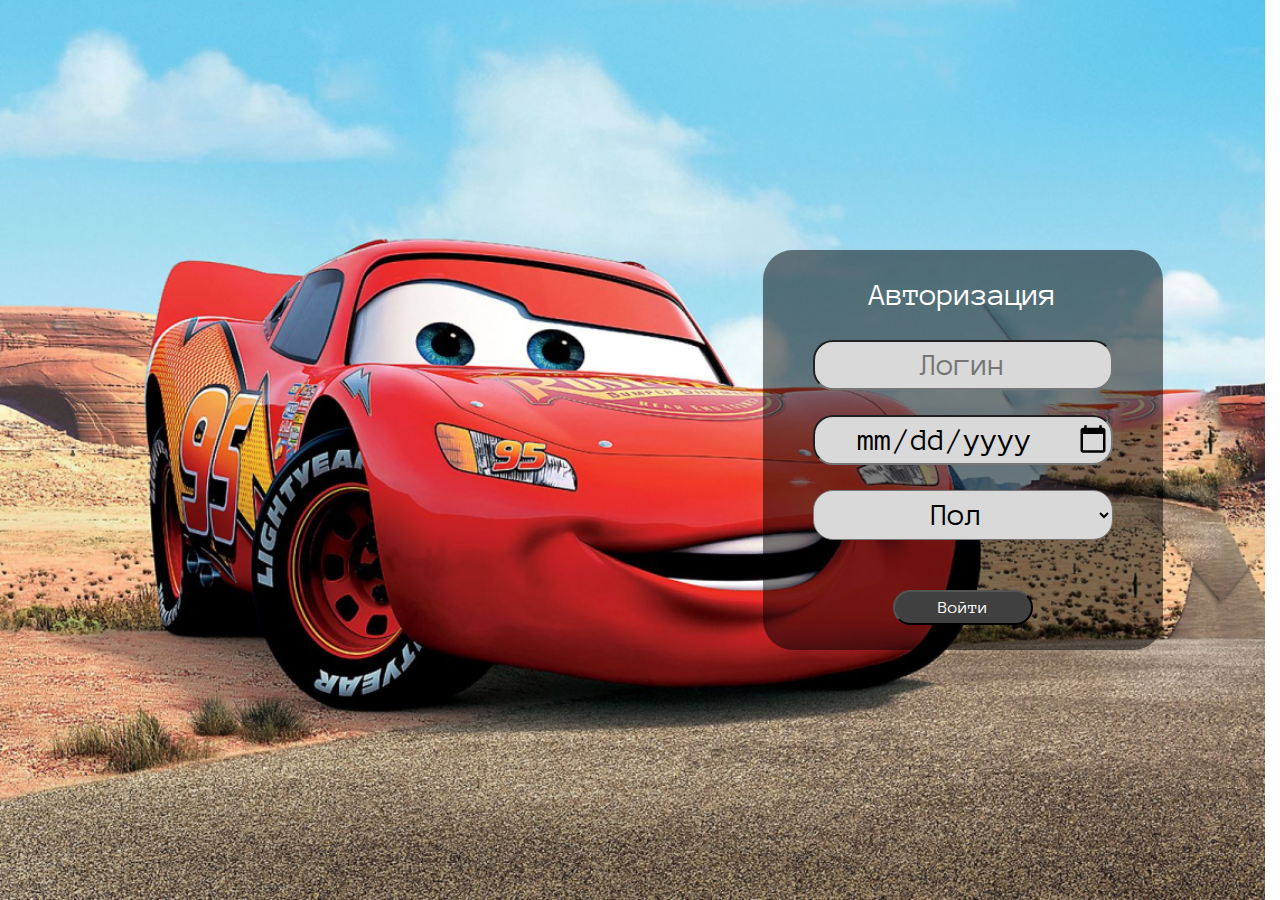
<file: index.html>
<!DOCTYPE html>
<html lang="ru">

<head>
    <meta charset="UTF-8">
    <meta name="viewport" content="width=device-width, initial-scale=1.0">
    <title>reg</title>
    <link rel="stylesheet" href="./styles/normalize.css">
    <link rel="stylesheet" href="./styles/reg.css">
</head>

<body>
    <div class="registration">
        <div class="reg container">
        <form id="regForm" class="reg__form" novalidate>
                <h1 class="reg__heading">Авторизация</h1>
                
                <div class="reg__pole">
                    <input id="login" type="text" class="reg__input" placeholder="Логин" minlength="4" maxlength="10"pattern="[\u0400-\u04FF\d]{4,10}"
                        title="Логин должен содержать только русские буквы и цифры, от 4 до 10 символов." required>
                    <span id="login-error" class="reg__error"></span>
                </div>
                
                <div class="reg__pole">
                    <input id="birthdate" type="date" class="reg__input" min="1950-01-01" max="" required>
                    <span id="birth-error" class="reg__error"></span>
                </div>
                
                <div class="reg__pole">
                    <select id="gender" class="reg__select" required>
                        <option value="" disabled selected>Пол</option>
                        <option value="Мужской">Мужской</option>
                        <option value="Женский">Женский</option>
                    </select>
                    <span id="gender-error" class="reg__error-last"></span>
                </div>
                
                <button type="submit" class="reg__button">Войти</button>
        </form>
        </div>
    </div>
    
    <script src="./script/reg.js"></script>
</body>

</html>
</file>
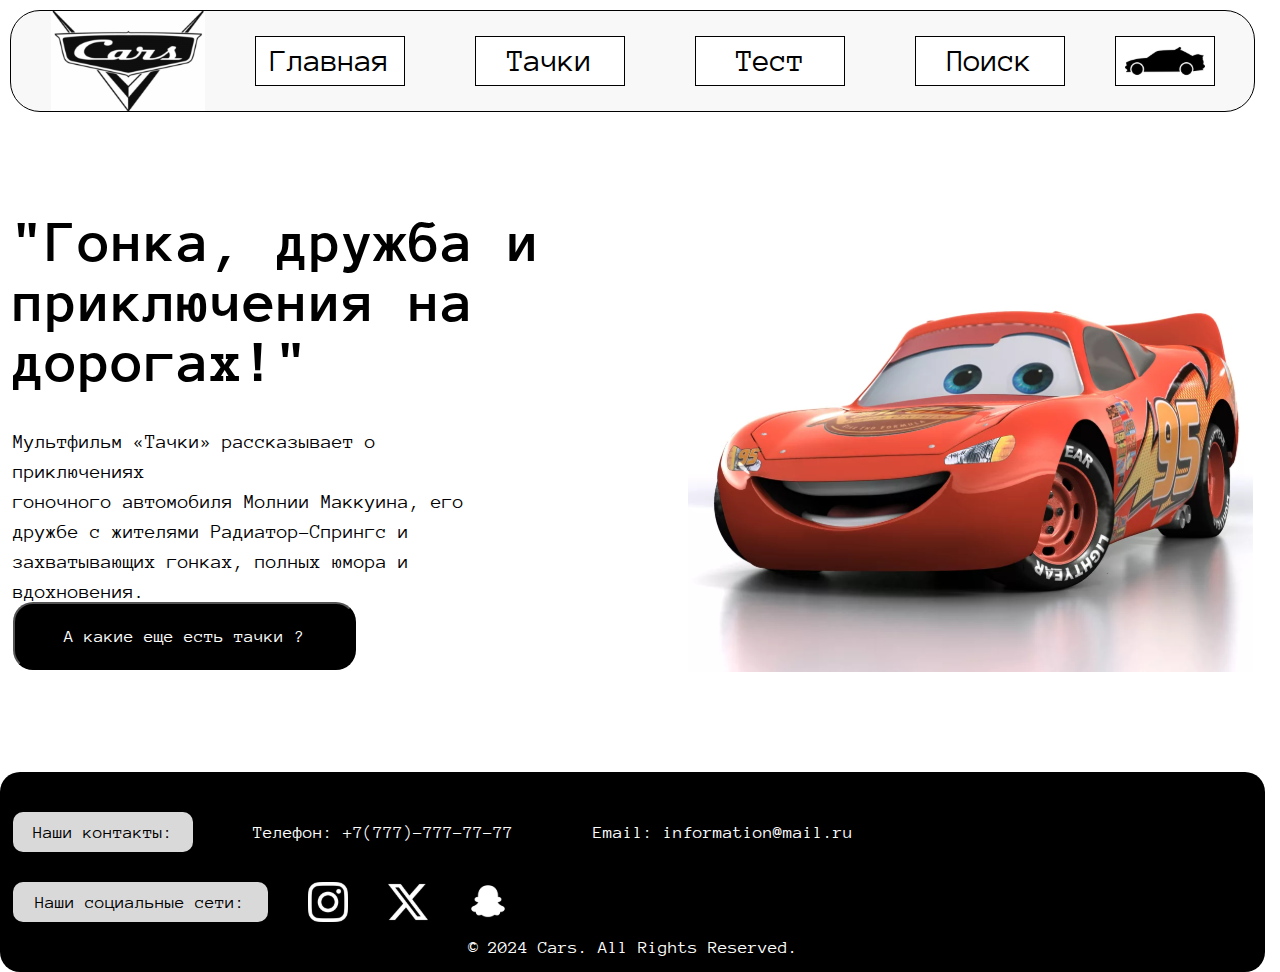
<file: main.html>
<!DOCTYPE html>
<html lang="ru">
<head>
    <meta charset="UTF-8">
    <meta name="viewport" content="width=device-width, initial-scale=1.0">
    <title>Главная</title>
        <link rel="stylesheet" href="./styles/normalize.css">
    <link rel="stylesheet" href="./styles/main.css">
</head>

<body>
    <header class="header">
        <div class="header__inner container">
            <a class="header__logo logo" href="main.html">
                <img class="logo__image" src="./images/header/header_logo.svg" width="154" height="98" alt="Логотип сайта cars">
            </a>

            <nav class="header__menu">
                <ul class="header__menu-list">
                    <li class="header__menu-item">
                        <a class="header__menu-link" href="./main.html">Главная</a>
                    </li>
                    <li class="header__menu-item">
                        <a class="header__menu-link" href="./slider.html">Тачки</a>
                    </li>
                    <li class="header__menu-item">
                        <a class="header__menu-link" href="./test.html">Тест</a>
                    </li>
                    <li class="header__menu-item">
                        <a class="header__menu-link" href="./search.html">Поиск</a>
                    </li>
                </ul>
            </nav>
    
            <div class="header__menu-profile">
                <a class="header__menu-link" href="./prof.html">
                    <img class="header__menu-pict" src="./images/header/профиль.svg" width="100" height="50" alt="Иконка профиля">
                </a>
            </div>
        </div>
    </header>

    <main class="content">
        <section class="lounge">
            <div class="lounge__inner container">
                <div class="lounge__body">
                    <h1 class="lounge__heading">
                        "Гонка, дружба и приключения на дорогах!"
                    </h1>
                    <p class="lounge__paraghraph">
                        Мультфильм «Тачки» рассказывает о приключениях<br> гоночного автомобиля Молнии Маккуина, его<br>
                        дружбе с жителями Радиатор-Спрингс и<br>
                        захватывающих гонках, полных юмора и<br>
                        вдохновения.
                    </p>
                    <button class="lounge__button">
                        <a class="lounge__button-link" href="./slider.html">А какие еще есть тачки ?</a>
                    </button>
                </div>
    
                <div class="lounge__pict">
                    <img class="lounge__img" src="./images/main/first-section.svg" alt="first-section" width="565"
                        height="460">
                </div>
            </div>
        </section>
    </main>

    <footer class="footer">
        <div class="footer__body container">
            <div class="contacts">
                <div class="contacts__title">
                    <div class="contacts__title-text">Наши контакты:</div>
                </div>
                <div class="contacts__number">
                    <div class="contacts__number-text">Телефон: +7(777)-777-77-77</div>
                </div>
                <div class="contacts__mail">
                    <div class="contacts__mail-text">Email: information@mail.ru</div>
                </div>
            </div>

            <div class="social">
                <div class="social__title">
                    <div class="social__title-text">Наши социальные сети:</div>
                </div>
                <div class="social__inst">
                    <a href="https://www.instagram.com" target="_blank">
                        <img class="inst__img" src="./images/social/inst.svg" alt="inst" width="40" height="40">
                    </a>
                </div>
                <div class="social__x">
                    <a href="https://twitter.com" target="_blank">
                        <img class="x__img" src="./images/social/X.svg" alt="x" width="40" height="40">
                    </a>
                </div>
                <div class="social__snap">
                    <a href="https://www.snapchat.com" target="_blank">
                        <img class="snap__img" src="./images/social/snap.svg" alt="snap" width="40" height="40">
                    </a>
                </div>
            </div>
    
            <div class="reserved">
                <div class="reserved-text">© 2024 Cars. All Rights Reserved.</div>
            </div>
        </div>
    </footer>
</body> 
</html>
</file>
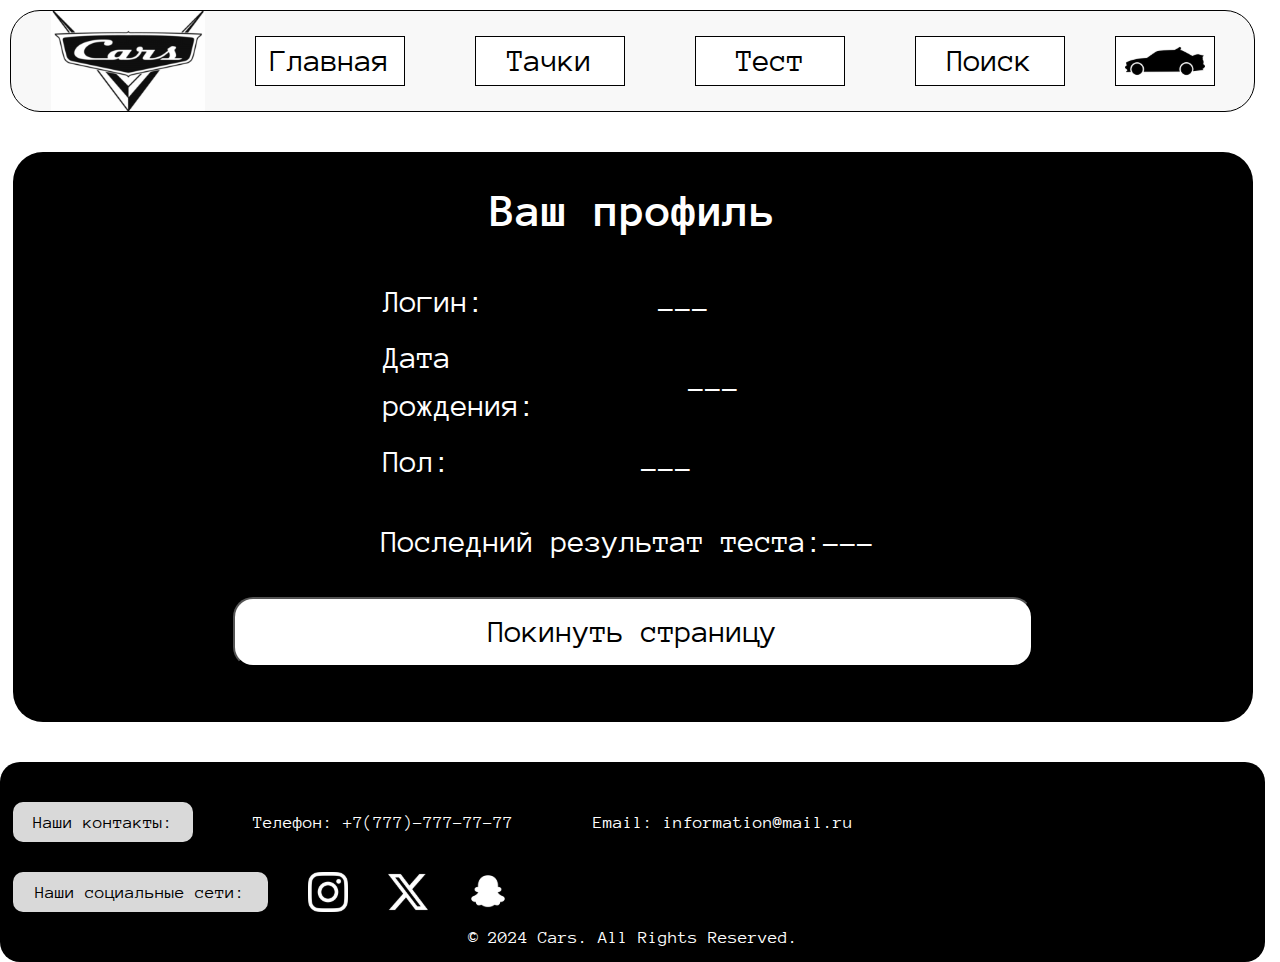
<file: prof.html>
<!DOCTYPE html>
<html lang="ru">

<head>
    <meta charset="UTF-8">
    <meta name="viewport" content="width=device-width, initial-scale=1.0">
    <title>Профиль</title>
    <link rel="stylesheet" href="./styles/normalize.css">
    <link rel="stylesheet" href="./styles/prof.css">
</head>

<body>
    <header class="header">
        <div class="header__inner container">
            <a class="header__logo logo" href="main.html">
                <img class="logo__image" src="./images/header/header_logo.svg" width="154" height="98"
                    alt="Логотип сайта cars">
            </a>

            <nav class="header__menu">
                <ul class="header__menu-list">
                    <li class="header__menu-item">
                        <a class="header__menu-link" href="./main.html">Главная</a>
                    </li>
                    <li class="header__menu-item">
                        <a class="header__menu-link" href="./slider">Тачки</a>
                    </li>
                    <li class="header__menu-item">
                        <a class="header__menu-link" href="./test.html">Тест</a>
                    </li>
                    <li class="header__menu-item">
                        <a class="header__menu-link" href="./search.html">Поиск</a>
                    </li>
                </ul>
            </nav>

            <div class="header__menu-profile">
                <a class="header__menu-link" href="./prof.html">
                    <img class="header__menu-pict" src="./images/header/профиль.svg" width="100" height="50"
                        alt="Иконка профиля">
                </a>
            </div>
        </div>
    </header>

    <main class="content">
        <section class="prof">
            <div class="prof__inner container">
                <h1 class="prof__heading">
                    Ваш профиль
                </h1>
                <p class="prof__punkt">
                    Логин: <span class="prof__punkt" id="profile-login">---</span>
                </p>
                <p class="prof__punkt">
                    Дата рождения: <span class="prof__punkt" id="profile-birthdate">---</span>
                </p>
                <p class="prof__punkt">
                    Пол: <span class="prof__punkt" id="profile-gender">---</span>
                </p>
                <p class="prof__punkt prof__punkt-last">
                    Последний результат теста:<span id="profile-test-result">---</span>
                </p>

                <button class="prof__button" id="leave-page-button">
                    <a class="prof__button-link" href="./index.html">Покинуть страницу</a>
                </button>
            </div>
        </section>
    </main>

    <footer class="footer">
        <div class="footer__body container">
            <div class="contacts">
                <div class="contacts__title">
                    <div class="contacts__title-text">Наши контакты:</div>
                </div>
                <div class="contacts__number">
                    <div class="contacts__number-text">Телефон: +7(777)-777-77-77</div>
                </div>
                <div class="contacts__mail">
                    <div class="contacts__mail-text">Email: information@mail.ru</div>
                </div>
            </div>
            <div class="social">
                <div class="social__title">
                    <div class="social__title-text">Наши социальные сети:</div>
                </div>
                <div class="social__inst">
                    <a href="https://www.instagram.com" target="_blank">
                        <img class="inst__img" src="./images/social/inst.svg" alt="inst" width="40" height="40">
                    </a>
                </div>
                <div class="social__x">
                    <a href="https://twitter.com" target="_blank">
                        <img class="x__img" src="./images/social/X.svg" alt="x" width="40" height="40">
                    </a>
                </div>
                <div class="social__snap">
                    <a href="https://www.snapchat.com" target="_blank">
                        <img class="snap__img" src="./images/social/snap.svg" alt="snap" width="40" height="40">
                    </a>
                </div>
            </div>

            <div class="reserved">
                <div class="reserved-text">© 2024 Cars. All Rights Reserved.</div>
            </div>
        </div>
    </footer>
    <script src="./script/prof.js"></script>
</body>

</html>
</file>
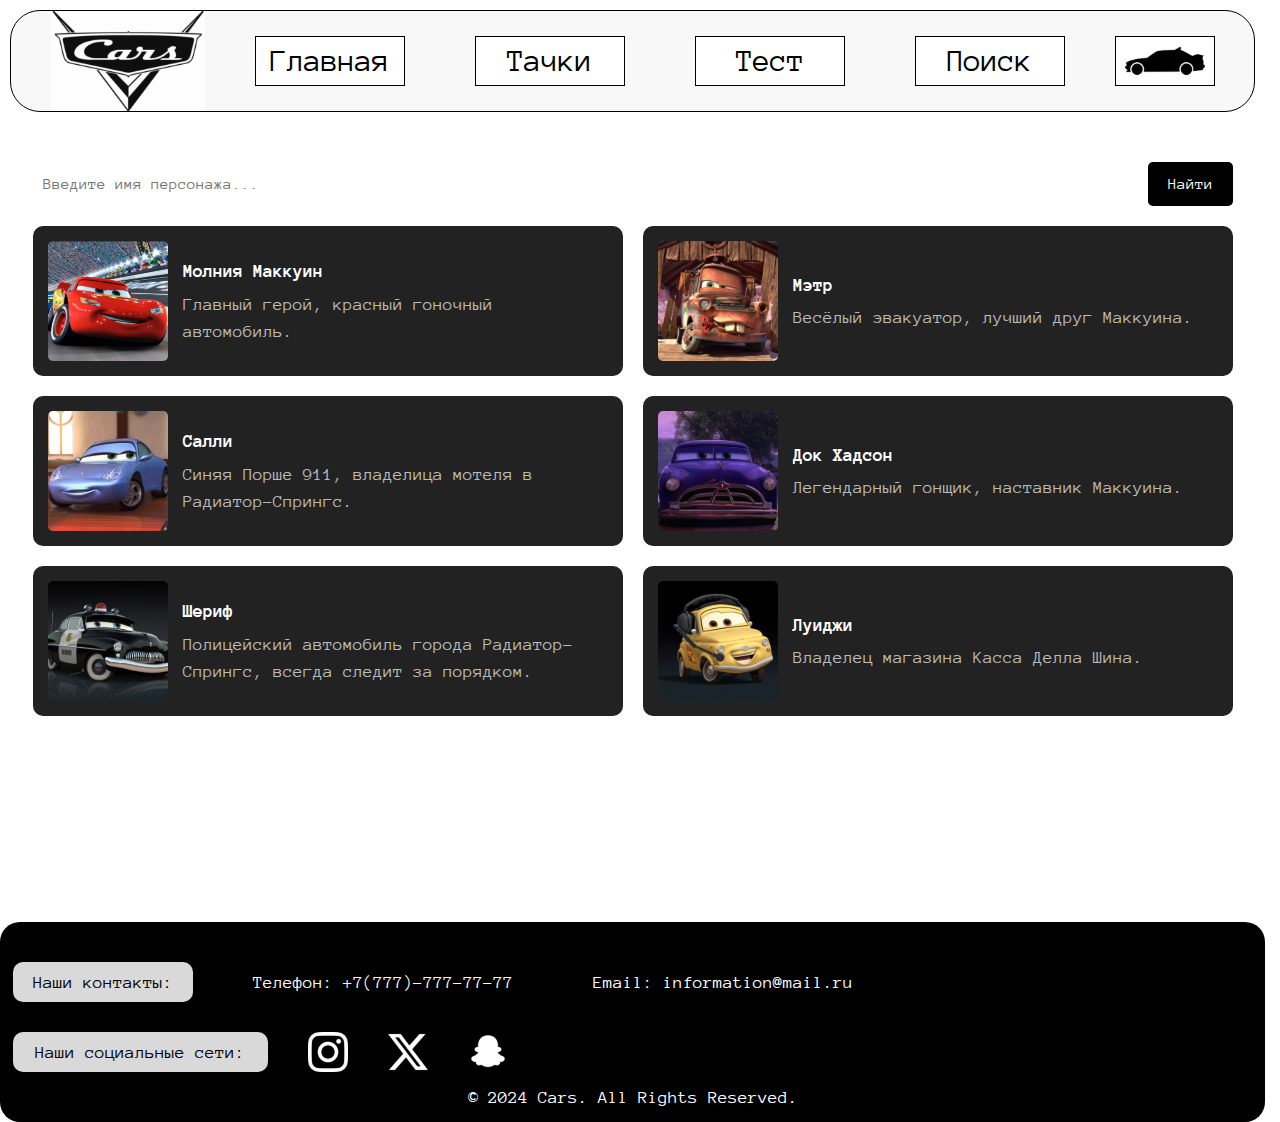
<file: search.html>
<!DOCTYPE html>
<html lang="ru">

<head>
    <meta charset="UTF-8">
    <meta name="viewport" content="width=device-width, initial-scale=1.0">
    <title>Поиск</title>
    <link rel="stylesheet" href="./styles/normalize.css">
    <link rel="stylesheet" href="./styles/search.css">
</head>

<body>
    <header class="header">
        <div class="header__inner container">
            <a class="header__logo logo" href="main.html">
                <img class="logo__image" src="./images/header/header_logo.svg" width="154" height="98"
                    alt="Логотип сайта cars">
            </a>
    
            <nav class="header__menu">
                <ul class="header__menu-list">
                    <li class="header__menu-item">
                        <a class="header__menu-link" href="./main.html">Главная</a>
                    </li>
                    <li class="header__menu-item">
                        <a class="header__menu-link" href="./slider.html">Тачки</a>
                    </li>
                    <li class="header__menu-item">
                        <a class="header__menu-link" href="./test.html">Тест</a>
                    </li>
                    <li class="header__menu-item">
                        <a class="header__menu-link" href="./search.html">Поиск</a>
                    </li>
                </ul>
            </nav>
    
            <div class="header__menu-profile">
                <a class="header__menu-link" href="./prof.html">
                    <img class="header__menu-pict" src="./images/header/профиль.svg" width="100" height="50"
                        alt="Иконка профиля">
                </a>
            </div>
        </div>
    </header>

    <main class="content">
        <section class="dictionary container">
            <div class="dictionary__search">
                <input type="text" id="search-input" class="dictionary__input" placeholder="Введите имя персонажа...">
                <button id="search-button" class="dictionary__button">Найти</button>
            </div>

            <ul id="results-list" class="dictionary__results"></ul>

            <div id="character-info" class="dictionary__character-info"></div>
        </section>
    </main>

    <footer class="footer">
        <div class="footer__body container">
            <div class="contacts">
                <div class="contacts__title">
                    <div class="contacts__title-text">Наши контакты:</div>
                </div>
                <div class="contacts__number">
                    <div class="contacts__number-text">Телефон: +7(777)-777-77-77</div>
                </div>
                <div class="contacts__mail">
                    <div class="contacts__mail-text">Email: information@mail.ru</div>
                </div>
            </div>
            <div class="social">
                <div class="social__title">
                    <div class="social__title-text">Наши социальные сети:</div>
                </div>
                <div class="social__inst">
                    <a href="https://www.instagram.com" target="_blank">
                        <img class="inst__img" src="./images/social/inst.svg" alt="inst" width="40" height="40">
                    </a>
                </div>
                <div class="social__x">
                    <a href="https://twitter.com" target="_blank">
                        <img class="x__img" src="./images/social/X.svg" alt="x" width="40" height="40">
                    </a>
                </div>
                <div class="social__snap">
                    <a href="https://www.snapchat.com" target="_blank">
                        <img class="snap__img" src="./images/social/snap.svg" alt="snap" width="40" height="40">
                    </a>
                </div>
            </div>
    
            <div class="reserved">
                <div class="reserved-text">© 2024 Cars. All Rights Reserved.</div>
            </div>
        </div>
    </footer>

    <script src="./script/search.js"></script>
</body>

</html>
</file>
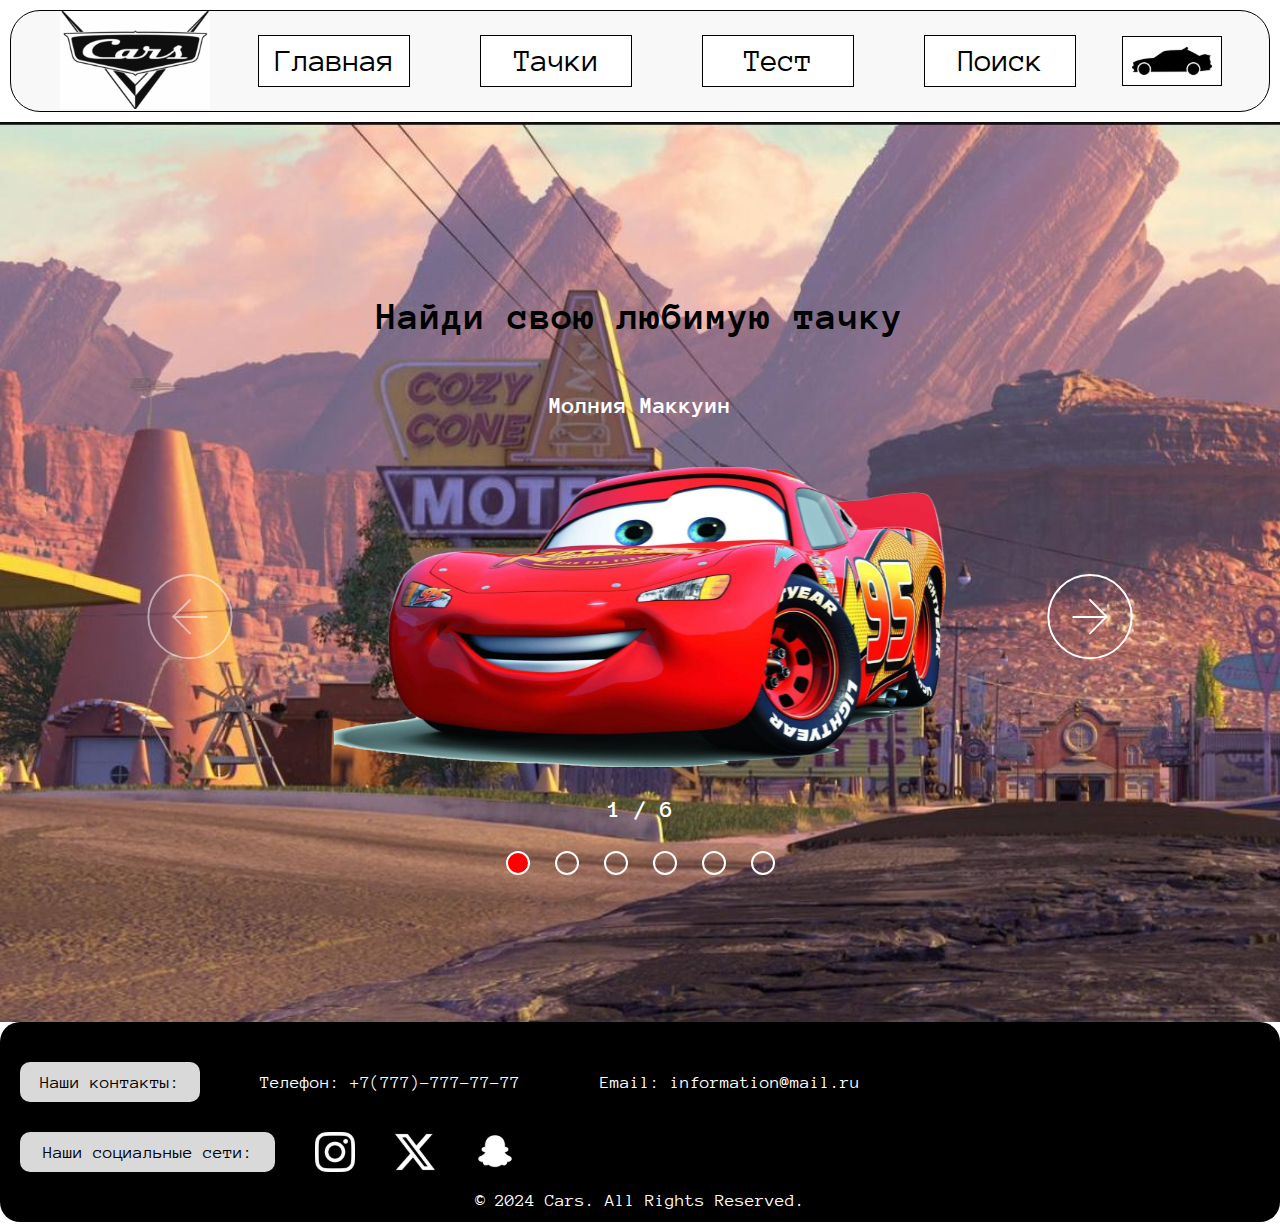
<file: slider.html>
<!DOCTYPE html>
<html lang="ru">

<head>
    <meta charset="UTF-8">
    <meta name="viewport" content="width=device-width, initial-scale=1.0">
    <title>Document</title>
    <link rel="stylesheet" href="./styles/slider.css">
</head>

<body>
    <header class="header">
        <div class="header__inner container">
            <a class="header__logo logo" href="main.html">
                <img class="logo__image" src="./images/header/header_logo.svg" width="154" height="98"
                    alt="Логотип сайта cars">
            </a>
    
            <nav class="header__menu">
                <ul class="header__menu-list">
                    <li class="header__menu-item">
                        <a class="header__menu-link" href="./main.html">Главная</a>
                    </li>
                    <li class="header__menu-item">
                        <a class="header__menu-link" href="./slider.html">Тачки</a>
                    </li>
                    <li class="header__menu-item">
                        <a class="header__menu-link" href="./test.html">Тест</a>
                    </li>
                    <li class="header__menu-item">
                        <a class="header__menu-link" href="./search.html">Поиск</a>
                    </li>
                </ul>
            </nav>
    
            <div class="header__menu-profile">
                <a class="header__menu-link" href="./prof.html">
                    <img class="header__menu-pict" src="./images/header/профиль.svg" width="100" height="50"
                        alt="Иконка профиля">
                </a>
            </div>
        </div>
    </header>

    <main class="content">
        <section class="slider">
            <div id="slider-container" class="slider-container">
                <h1 class="slider-heading">Найди свою любимую тачку</h1>

                <div class="car-name"></div>
                <div class="top">
                    <img class="arrow arrow-left" src="./images/slider/arrow-left-circle.svg" alt="left" width="100" height="100">
                    <div class="frame">
                        <div class="slider-options">
                            <img class="slider-image block" src="./images/slider/Маквини 3.svg" alt="Маквини" width="500"
                                height="245">
                            <img class="slider-image" src="./images/slider/метр 2.svg" alt="метр" width="500" height="310">
                            <img class="slider-image" src="./images/slider/Милано 1.svg" alt="Милано" width="500" height="245">
                            <img class="slider-image" src="./images/slider/Док_Хадсон 1.svg" alt="Док_Хадсон" width="500"
                                height="245">
                            <img class="slider-image" src="./images/slider/Зеленка 1.svg" alt="Зеленка" width="560" height="245">
                            <img class="slider-image" src="./images/slider/Чернышь 1.svg" alt="Чернышь" width="574" height="245">
                        </div>
                    </div>
                    <img class="arrow arrow-right" src="./images/slider/arrow-right-circle.svg" alt="right" width="100"
                        height="100">
                </div>
                <div class="car-number"></div>
                <div class="bottom" id="bottom">

                </div>
            </div>
        </section>
    </main>

    <footer class="footer">
        <div class="footer__body container">
            <div class="contacts">
                <div class="contacts__title">
                    <div class="contacts__title-text">Наши контакты:</div>
                </div>
                <div class="contacts__number">
                    <div class="contacts__number-text">Телефон: +7(777)-777-77-77</div>
                </div>
                <div class="contacts__mail">
                    <div class="contacts__mail-text">Email: information@mail.ru</div>
                </div>
            </div>
    
            <div class="social">
                <div class="social__title">
                    <div class="social__title-text">Наши социальные сети:</div>
                </div>
                <div class="social__inst">
                    <a href="https://www.instagram.com" target="_blank">
                        <img class="inst__img" src="./images/social/inst.svg" alt="inst" width="40" height="40">
                    </a>
                </div>
                <div class="social__x">
                    <a href="https://twitter.com" target="_blank">
                        <img class="x__img" src="./images/social/X.svg" alt="x" width="40" height="40">
                    </a>
                </div>
                <div class="social__snap">
                    <a href="https://www.snapchat.com" target="_blank">
                        <img class="snap__img" src="./images/social/snap.svg" alt="snap" width="40" height="40">
                    </a>
                </div>
            </div>
    
            <div class="reserved">
                <div class="reserved-text">© 2024 Cars. All Rights Reserved.</div>
            </div>
        </div>
    </footer>

    <script src="./script/slider.js"></script>
</body>

</html>
</file>
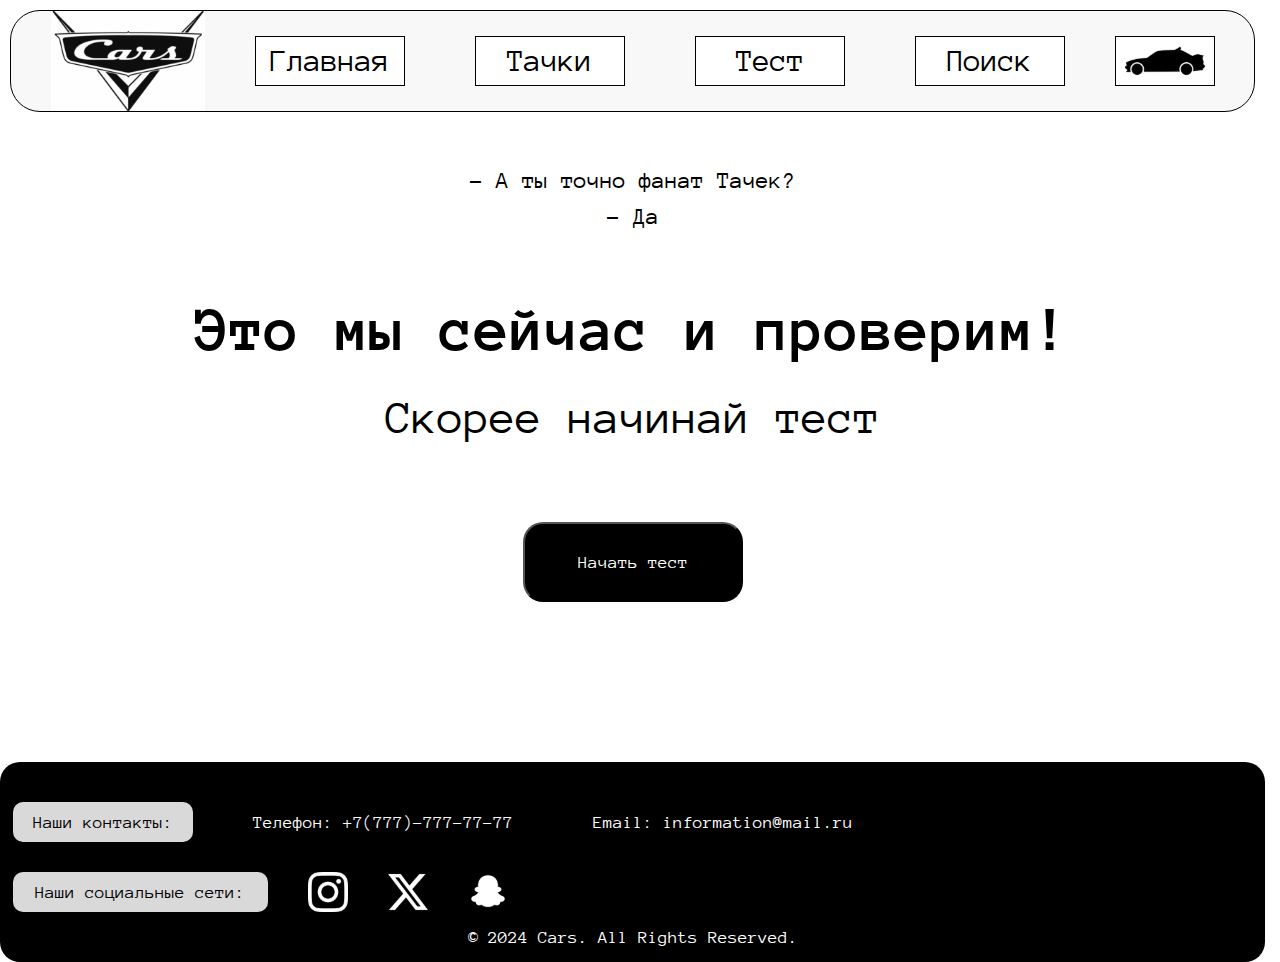
<file: test.html>
<!DOCTYPE html>
<html lang="ru">
<head>
    <meta charset="UTF-8">
    <meta name="viewport" content="width=device-width, initial-scale=1.0">
    <title>Тест</title>
        <link rel="stylesheet" href="./styles/normalize.css">
    <link rel="stylesheet" href="./styles/test.css">
</head>

    <body>
        <header class="header">
            <div class="header__inner container">
                <a class="header__logo logo" href="main.html">
                    <img class="logo__image" src="./images/header/header_logo.svg" width="154" height="98" alt="Логотип сайта cars">
                </a>

                <nav class="header__menu">
                    <ul class="header__menu-list">
                        <li class="header__menu-item">
                            <a class="header__menu-link" href="./main.html">Главная</a>
                        </li>
                        <li class="header__menu-item">
                            <a class="header__menu-link" href="./slider.html">Тачки</a>
                        </li>
                        <li class="header__menu-item">
                            <a class="header__menu-link" href="./test.html">Тест</a>
                        </li>
                        <li class="header__menu-item">
                            <a class="header__menu-link" href="./search.html">Поиск</a>
                        </li>
                    </ul>
                </nav>
    
                <div class="header__menu-profile">
                    <a class="header__menu-link" href="./prof.html">
                    <img class="header__menu-pict" src="./images/header/профиль.svg" width="100" height="50" alt="Иконка профиля">
                </a>
            </div>
        </div>
    </header>

    <main class="content">
        <!-- 1 страница -->
        <div class="welcome" id="welcome-page">
            <div class="welcome__wrapper container">
                <p class="welcome__dialog">
                    - А ты точно фанат Тачек?<br>
                    - Да
                </p>
                <h1 class="welcome__head">
                    Это мы сейчас и проверим!
                </h1>
                <p class="welcome__text">
                    Скорее начинай тест
                </p>
                <button class="welcome__button" id="start">Начать тест</button>
            </div>
        </div>

        <!-- 2 страница -->
        <div class="test__page container" id="test-page">
            <div class="test__cards" id="test__cards">
                <div class="test__card">
                    <h1 class="test__head">Как зовут главного героя мультфильма?</h1>
                    <img class="test__img" src="./images/test/q2.svg" alt="Картинка с автомобилями" width="500" height="250">
                    <div class="test_options">
                        <button class="test__option" data-correct="false">Макс Скоростной</button>
                        <button class="test__option" data-correct="false">Быстрый Боб</button>
                        <button class="test__option" data-correct="true">Молния Маккуин</button>
                        <button class="test__option" data-correct="false">Винни Вихрь</button>
                    </div>
                </div>

                <div class="test__card">
                    <h1 class="test__head">В каком городе происходит большая часть событий первого фильма?</h1>
                    <img class="test__img" src="./images/test/q3.svg" alt="Картинка с другом Молнии" width="500" height="250">
                    <div class="test_options">
                        <button class="test__option" data-correct="false">Пит-Вэлли</button>
                        <button class="test__option" data-correct="true">Радиатор-Спрингс</button>
                        <button class="test__option" data-correct="false">Лос-Анджелес</button>
                        <button class="test__option" data-correct="false">Спид-Сити</button>
                    </div>
                </div>

                <div class="test__card">
                    <h1 class="test__head">Кто является главным соперником Молнии Маккуина в гонках?</h1>
                    <img class="test__img" src="./images/test/q1.svg" alt="Картинка с соперником" width="500" height="250">
                    <div class="test_options">
                        <button class="test__option" data-correct="true">Чико Хикс</button>
                        <button class="test__option" data-correct="false">Док Хадсон</button>
                        <button class="test__option" data-correct="false">Мэтр</button>
                        <button class="test__option" data-correct="false">Франческо Бернулли</button>
                    </div>
                </div>

                <div class="test__card">
                    <h1 class="test__head">Какой слоган был у Маккуина в первом фильме?</h1>
                    <img class="test__img" src="./images/test/q4.svg" alt="Картинка с соперником" width="500" height="250">
                    <div class="test_options">
                        <button class="test__option" data-correct="false">«Вперед к победе!»</button>
                        <button class="test__option" data-correct="false">«Гонка — это жизнь!»</button>
                        <button class="test__option" data-correct="false">«Скорость — мой друг!»</button>
                        <button class="test__option" data-correct="true">«Я - скорость»</button>
                    </div>
                </div>

                <div class="test__card">
                    <h1 class="test__head">Какой вид транспорта друг Молнии Маккуина Мэтр?</h1>
                    <img class="test__img" src="./images/test/q5.svg" alt="Картинка с соперником" width="500" height="250">
                    <div class="test_options">
                        <button class="test__option" data-correct="false">Автобус</button>
                        <button class="test__option" data-correct="true">Эвакуатор</button>
                        <button class="test__option" data-correct="false">Грузовик</button>
                        <button class="test__option" data-correct="false">Пикап</button>
                    </div>
                </div>

                <div class="test__card">
                    <h1 class="test__head">Какой вид топлива использует Мэтр?</h1>
                    <img class="test__img" src="./images/test/q6.svg" alt="Картинка с соперником" width="500" height="250">
                    <div class="test_options">
                        <input type="text" id="answer-input" class="test__input" placeholder="Введите ответ" /></div>
                </div>
            </div>
            <button class="finish__button" id="finish">Завершить тест</button>
        </div> 

        <!-- 3 страница -->
        <div class="result"  id="result-page">
            <div class="result__wrapper container">
                <h1 class="result__head">
                    Вот это да!
                </h1>
                <p class="result__text">
                    Ваш результат <span id="score">0</span> из 6</p>
                </p>
                <button class="restart__button" id="restart">Пройти еще раз</button>
            </div>
        </div>

    </main>

    <footer class="footer">
        <div class="footer__body container">
            <div class="contacts">
                <div class="contacts__title">
                    <div class="contacts__title-text">Наши контакты:</div>
                </div>
                <div class="contacts__number">
                    <div class="contacts__number-text">Телефон: +7(777)-777-77-77</div>
                </div>
                <div class="contacts__mail">
                    <div class="contacts__mail-text">Email: information@mail.ru</div>
                </div>
            </div>
            <div class="social">
                <div class="social__title">
                    <div class="social__title-text">Наши социальные сети:</div>
                </div>
                <div class="social__inst">
                    <a href="https://www.instagram.com" target="_blank">
                        <img class="inst__img" src="./images/social/inst.svg" alt="inst" width="40" height="40">
                    </a>
                </div>
                <div class="social__x">
                    <a href="https://twitter.com" target="_blank">
                        <img class="x__img" src="./images/social/X.svg" alt="x" width="40" height="40">
                    </a>
                </div>
                <div class="social__snap">
                    <a href="https://www.snapchat.com" target="_blank">
                        <img class="snap__img" src="./images/social/snap.svg" alt="snap" width="40" height="40">
                    </a>
                </div>
            </div>
    
            <div class="reserved">
                <div class="reserved-text">© 2024 Cars. All Rights Reserved.</div>
            </div>
        </div>
    </footer>

    <script src="./script/test.js"></script>
</body> 
</html>
</file>
<file: styles/reg.css>
/* Стили CSS */
@font-face {
    font-family: 'Anonymous Pro';
    src: url('../fonts/AnonymousPro-Regular.woff2') format('woff2');
    font-weight: normal;
    font-style: normal;
    font-display: swap;
}

@font-face {
    font-family: 'Anonymous Pro';
    src: url('../fonts/AnonymousPro-Bold.woff2') format('woff2');
    font-weight: bold;
    font-style: normal;
    font-display: swap;
}

body {
    font-size: 18px;
    font-family: 'Anonymous Pro', serif;
    margin: 0;
    padding: 0;
}

.container {
    max-width: 1240px;
    margin: 0 auto;
}

.registration{
    background-image: url(../images/bg-reg.svg);
    background-repeat: no-repeat;
    background-size: cover;
    height: 100vh; /* Используем 100vh для полной высоты экрана */
    display: flex;
    justify-content: flex-end; /* Выравнивание по горизонтали (прижимаем к правому краю) */
    align-items: center; /* Выравнивание по вертикали (центрируем по вертикали) */
}

/* .reg {
    display: flex;
    flex-direction: row;
    justify-content: flex-end;
    margin-left: 520px;
} */

.reg__error {
    display: none; 
    margin: 0;
    padding: 0;
    height: 18px; 
    left: 0;
    font-size: 16px; 
    font-family: Arial, Helvetica, sans-serif;
    color: #ff0000;
    margin-top: 5px; 
}

.reg__error-last{
    display: none; 
    margin: 0;
    padding: 0;
    height: 18px; 
    left: 0;
    font-size: 16px; 
    font-family: Arial, Helvetica, sans-serif;
    color: #ff0000;
    margin-top: -25px; 
}

.reg__form {
    display: flex;
    flex-direction: column;
    justify-content: center;
    align-items: center;
    padding: 20px 50px 25px 50px;
    margin-left: 660px;
    width: 400px;
    height: 400px;
    border-radius: 30px;
    position: relative;
    background: rgba(0, 0, 0, 0.5);
}

.reg__heading {
    display: flex;
    justify-content: center;
    align-items: center;
    width: 300px;
    height: 60px;
    margin-bottom: 20px;
    font-size: 32px;
    font-weight: 500;
    text-align: center;
    color: #fff;
}

.reg__pole {
    margin-bottom: 25px; 
}

.reg__input {
    text-align: center;
    width: 300px;
    height: 50px;
    border-radius: 20px;
    font-size: 32px;
    font-weight: 500;
    background: #D9D9D9;
}

.reg__select {
    text-align: center;
    width: 300px;
    height: 50px;
    border-radius: 20px;
    margin-bottom: 25px;
    font-size: 32px;
    font-weight: 500;
    background: #D9D9D9;
}

.reg__button {
    display: flex;
    justify-content: center;
    align-items: center;
    width: 140px;
    height: 40px;
    border-radius: 20px;
    font-weight: 500;
    cursor: pointer;
    transition: background 1s;
    background: #404040;
    color: #fff;
}

.reg__button:hover {
    background: #000000;
}
</file>
<file: styles/main.css>
/* Стили CSS */
@font-face {
    font-family: 'Anonymous Pro';
    src: url('../fonts/AnonymousPro-Regular.woff2') format('woff2');
    font-weight: normal;
    font-style: normal;
    font-display: swap;
}

@font-face {
    font-family: 'Anonymous Pro';
    src: url('../fonts/AnonymousPro-Bold.woff2') format('woff2');
    font-weight: bold;
    font-style: normal;
    font-display: swap;
}

body {
    font-size: 18px;
    font-family: 'Anonymous Pro';
    font-weight: 500;
    font-style: normal;
    font-display: swap;
    margin: 0;
    padding: 0;
}

.container {
    max-width: 1240px;
    margin: 0 auto;
}

.header {
    display: flex;
    align-items: center;
    margin: 10px;
    border: 1px solid #000;
    border-radius: 30px;
    background-color: #f8f8f8;
}

.header__inner {
    display: flex;
    justify-content: center;
    align-items: center;
    width: 100%;
    height: 100px;
}

.header__logo {
    margin-right: 50px;
}

.logo__image {
    max-height: 100%;
}

.header__menu {
    display: flex;
    align-items: center;
    justify-content: center;
    width: 810px;
}

.header__menu-list {
    display: flex;
    gap: 70px;
    list-style: none;
    padding: 0;
    margin: 0;
}

.header__menu-item {
    display: flex;
    align-items: center;
    justify-content: center;
    font-family: 'Anonymous Pro';
    width: 150px;
    height: 50px;
    border: 1px solid #000;
    background-color: #fff;
    transition: background-color 0.3s, color 0.3s;
}

.header__menu-item:hover {
    background-color: #ddd; 
    color: #333;
}

.header__menu-link {
    display: flex;
    justify-content: center;
    align-items: center;
    width: 100%;
    height: 100%;
    text-align: center;
    text-decoration: none;
    color: #000;
    font-size: 32px;
    font-weight: 500;
}

.header__menu-profile {
    margin-left: 50px;
}

.header__menu-pict {
    transition: transform 0.3s;
}

.header__menu-pict:hover {
    transform: scale(1.1);
}

.lounge__inner{
    display: flex;
    justify-content: center;
    gap: 110px;
    margin: 100px auto;
}

.lounge__body{
    display: flex;
    flex-direction: column;
    gap: 35px;
    width: 565px;
    height: 460px;
}

.lounge__heading{
    width: 565px;
    height: 180px;
    font-weight: 600;
    line-height: 1;
    font-size: 60px;
    text-align: left;
}

.lounge__paraghraph{
    width: 500px;
    height: 140px;
    font-size: 20px;
    text-align: left;
}

.lounge__button{
    width: 343px;
    height: 68px;
    border-radius: 20px;
    background: #000;
}

.lounge__button-link{
    text-decoration: none;
    color: #fff;
}

.footer{
    height: 200px;
    background: #000;
    border-radius: 20px;
}

.contacts{
    display: flex;
    padding-top: 40px;
    gap: 40px;
}

.contacts__title{
    display: flex;
    justify-content: center;
    align-items: center;
    width: 180px;
    height: 40px;
    border-radius: 10px;
    background-color: #D9D9D9;
}

.contacts__title-text{
    text-align: center;
    color: #000;
}

.contacts__number,
.contacts__mail{
    display: flex;
    justify-content: center;
    align-items: center;
    width: 300px;
    height: 40px;
}

.contacts__number-text,
.contacts__mail-text{
    font-size: 18px;
    color: #fff;
}

.social{
    display: flex;
    gap: 40px;
    padding-top: 30px;
}

.social__title{
    display: flex;
    justify-content: center;
    align-items: center;
    width: 255px;
    height: 40px;
    border-radius: 10px;
    background-color: #D9D9D9;
}

.social__title-text{
    text-align: center;
    color: #000;
}

.reserved{
    display: flex;
    justify-content: center;
    align-items: center;
    height: 50px;
}

.reserved-text{
    font-size: 18px;
    color: #fff;
}
</file>
<file: styles/prof.css>
/* Стили CSS */
@font-face {
    font-family: 'Anonymous Pro';
    src: url('../fonts/AnonymousPro-Regular.woff2') format('woff2');
    font-weight: normal;
    font-style: normal;
    font-display: swap;
}

@font-face {
    font-family: 'Anonymous Pro';
    src: url('../fonts/AnonymousPro-Bold.woff2') format('woff2');
    font-weight: bold;
    font-style: normal;
    font-display: swap;
}

body {
    font-size: 18px;
    font-family: 'Anonymous Pro';
    font-weight: 500;
    font-style: normal;
    font-display: swap;
    margin: 0;
    padding: 0;
}

.container {
    max-width: 1240px;
    margin: 0 auto;
}

.header {
    display: flex;
    align-items: center;
    margin: 10px;
    border: 1px solid #000;
    border-radius: 30px;
    background-color: #f8f8f8;
}

.header__inner {
    display: flex;
    justify-content: center;
    align-items: center;
    width: 100%;
    height: 100px;
}

.header__logo {
    margin-right: 50px;
}

.logo__image {
    max-height: 100%;
}

.header__menu {
    display: flex;
    align-items: center;
    justify-content: center;
    width: 810px;
}

.header__menu-list {
    display: flex;
    gap: 70px;
    list-style: none;
    padding: 0;
    margin: 0;
}

.header__menu-item {
    display: flex;
    align-items: center;
    justify-content: center;
    font-family: 'Anonymous Pro';
    width: 150px;
    height: 50px;
    border: 1px solid #000;
    background-color: #fff;
    transition: background-color 0.3s, color 0.3s;
}

.header__menu-item:hover {
    background-color: #ddd; 
    color: #333;
}

.header__menu-link {
    display: flex;
    justify-content: center;
    align-items: center;
    width: 100%;
    height: 100%;
    text-align: center;
    text-decoration: none;
    color: #000;
    font-size: 32px;
    font-weight: 500;
}

.header__menu-profile {
    margin-left: 50px;
}

.header__menu-pict {
    transition: transform 0.3s;
}

.header__menu-pict:hover {
    transform: scale(1.1);
}


/* prof */

.prof{
    color: #fff;
}

.prof__inner{
    display: flex;
    flex-direction: column;
    justify-content: center;
    align-items: center;
    height: 570px;
    width: 1240px;
    margin: 40px auto;
    border-radius: 30px;
    background: #000;
}

.prof__heading{
    width: 1000px;
    height: 70px;
    margin-top: 20px;
    font-weight: 600;
    line-height: 1;
    font-size: 48px;
    text-align: center;
}

.prof__punkt{
    display: flex;
    justify-content: center;
    align-items: center;
    text-align: left;
    margin-top: 10px;
    width: 500px;
    height: 70px;
    font-size: 32px;
}

.last{
    font-size: 24px;
}

.prof__button{
    display: flex;
    flex-direction: column;
    justify-content: center;
    align-items: center;
    text-align: center;
    width: 800px;
    height: 70px;
    border-radius: 20px;
    margin-top: 20px;
    font-size: 32px;
    margin-bottom: 40px;
    background: #fff;
    text-align: center;
}

.prof__button:hover{
    color: #fff;
    background-color: #000;
    border: 5px solid rgb(255, 0, 0);
}

.prof__button-link{
    display: flex;
    flex-direction: column;
    justify-content: center;
    align-items: center;
    text-align: center;
    width: 800px;
    height: 70px;
    text-decoration: none;
    color: #000;
}

.prof__button-link:hover{
    color: #fff;
}

.prof__punkt-last{
    text-align: center;
    margin-right: 10px;
    width: 1000px;
    height: 70px;
}












.footer{
    height: 200px;
    background: #000;
    border-radius: 20px;
}

.contacts{
    display: flex;
    padding-top: 40px;
    gap: 40px;
}

.contacts__title{
    display: flex;
    justify-content: center;
    align-items: center;
    width: 180px;
    height: 40px;
    border-radius: 10px;
    background-color: #D9D9D9;
}

.contacts__title-text{
    text-align: center;
    color: #000;
}

.contacts__number,
.contacts__mail{
    display: flex;
    justify-content: center;
    align-items: center;
    width: 300px;
    height: 40px;
}

.contacts__number-text,
.contacts__mail-text{
    font-size: 18px;
    color: #fff;
}

.social{
    display: flex;
    gap: 40px;
    padding-top: 30px;
}

.social__title{
    display: flex;
    justify-content: center;
    align-items: center;
    width: 255px;
    height: 40px;
    border-radius: 10px;
    background-color: #D9D9D9;
}

.social__title-text{
    text-align: center;
    color: #000;
}

.reserved{
    display: flex;
    justify-content: center;
    align-items: center;
    height: 50px;
}

.reserved-text{
    font-size: 18px;
    color: #fff;
}
</file>
<file: styles/search.css>
/* Стили CSS */
@font-face {
    font-family: 'Anonymous Pro';
    src: url('../fonts/AnonymousPro-Regular.woff2') format('woff2');
    font-weight: normal;
    font-style: normal;
    font-display: swap;
}

@font-face {
    font-family: 'Anonymous Pro';
    src: url('../fonts/AnonymousPro-Bold.woff2') format('woff2');
    font-weight: bold;
    font-style: normal;
    font-display: swap;
}

body {
    font-size: 18px;
    font-family: 'Anonymous Pro';
    font-weight: 500;
    font-style: normal;
    font-display: swap;
    margin: 0;
    padding: 0;
}

.container {
    max-width: 1240px;
    margin: 0 auto;
}

.header {
    display: flex;
    align-items: center;
    margin: 10px;
    border: 1px solid #000;
    border-radius: 30px;
    background-color: #f8f8f8;
}

.header__inner {
    display: flex;
    justify-content: center;
    align-items: center;
    width: 100%;
    height: 100px;
}

.header__logo {
    margin-right: 50px;
}

.logo__image {
    max-height: 100%;
}

.header__menu {
    display: flex;
    align-items: center;
    justify-content: center;
    width: 810px;
}

.header__menu-list {
    display: flex;
    gap: 70px;
    list-style: none;
    padding: 0;
    margin: 0;
}

.header__menu-item {
    display: flex;
    align-items: center;
    justify-content: center;
    font-family: 'Anonymous Pro';
    width: 150px;
    height: 50px;
    border: 1px solid #000;
    background-color: #fff;
    transition: background-color 0.3s, color 0.3s;
}

.header__menu-item:hover {
    background-color: #ddd; 
    color: #333;
}

.header__menu-link {
    display: flex;
    justify-content: center;
    align-items: center;
    width: 100%;
    height: 100%;
    text-align: center;
    text-decoration: none;
    color: #000;
    font-size: 32px;
    font-weight: 500;
}

.header__menu-profile {
    margin-left: 50px;
}

.header__menu-pict {
    transition: transform 0.3s;
}

.header__menu-pict:hover {
    transform: scale(1.1);
}
.content {
    margin: 30px auto;
    padding: 20px;
    height: 750px;
}

.dictionary {
    max-width: 1200px;
    margin: 0 auto;
}

.dictionary__search {
    display: flex;
    gap: 10px;
    margin-bottom: 20px;
}

.dictionary__input {
    flex: 1;
    padding: 10px;
    font-size: 1rem;
    border: none;
    border-radius: 5px;
}

.dictionary__button {
    padding: 10px 20px;
    font-size: 1rem;
    background-color: #000;
    color: #ffffff;
    border: none;
    border-radius: 5px;
    cursor: pointer;
}

.dictionary__button:hover {
    background-color: #7a7a7a;
}

.dictionary__results {
    display: flex;
    flex-wrap: wrap;
    gap: 20px;
    list-style: none;
    padding: 0;
}

.dictionary__card {
    background-color: #222222;
    border-radius: 10px;
    overflow: hidden;
    width: calc(50% - 10px); /* Два элемента в ряд */
    box-sizing: border-box;
    cursor: pointer;
    transition: transform 0.3s ease-in-out;
}

.dictionary__card:hover {
    transform: scale(1.03);
}

.dictionary__card-content {
    display: flex;
    padding: 15px;
}

.dictionary__card-img {
    width: 120px;
    height: 120px;
    object-fit: cover;
    margin-right: 15px;
    border-radius: 5px;
}

.dictionary__card-text {
    display: flex;
    flex-direction: column;
    justify-content: center;
}

.dictionary__card-text h3 {
    margin: 0;
    font-size: 1.2rem;
    color: #fff;
}

.dictionary__card-text p {
    margin: 5px 0 0;
    color: #bbb;
}

.dictionary__character-info {
    margin-top: 20px;
    padding: 20px;
    background-color: #7a7a7a;
    border-radius: 5px;
    display: none;
}

.footer{
    height: 200px;
    background: #000;
    border-radius: 20px;
}

.contacts{
    display: flex;
    padding-top: 40px;
    gap: 40px;
}

.contacts__title{
    display: flex;
    justify-content: center;
    align-items: center;
    width: 180px;
    height: 40px;
    border-radius: 10px;
    background-color: #D9D9D9;
}

.contacts__title-text{
    text-align: center;
    color: #000;
}

.contacts__number,
.contacts__mail{
    display: flex;
    justify-content: center;
    align-items: center;
    width: 300px;
    height: 40px;
}

.contacts__number-text,
.contacts__mail-text{
    font-size: 18px;
    color: #fff;
}

.social{
    display: flex;
    gap: 40px;
    padding-top: 30px;
}

.social__title{
    display: flex;
    justify-content: center;
    align-items: center;
    width: 255px;
    height: 40px;
    border-radius: 10px;
    background-color: #D9D9D9;
}

.social__title-text{
    text-align: center;
    color: #000;
}

.reserved{
    display: flex;
    justify-content: center;
    align-items: center;
    height: 50px;
}

.reserved-text{
    font-size: 18px;
    color: #fff;
}
</file>
<file: styles/slider.css>
@font-face {
    font-family: 'Anonymous Pro';
    src: url('fonts/AnonymousPro-Regular.woff2') format('woff2');
    font-weight: normal;
    font-style: normal;
    font-display: swap;
}

@font-face {
    font-family: 'Anonymous Pro';
    src: url('fonts/AnonymousPro-Bold.woff2') format('woff2');
    font-weight: bold;
    font-style: normal;
    font-display: swap;
}

body {
    font-size: 18px;
    font-family: 'Anonymous Pro', serif;
    margin: 0;
    padding: 0;
    box-sizing: border-box;
}

/* Стили CSS */
@font-face {
    font-family: 'Anonymous Pro';
    src: url('../fonts/AnonymousPro-Regular.woff2') format('woff2');
    font-weight: normal;
    font-style: normal;
    font-display: swap;
}

@font-face {
    font-family: 'Anonymous Pro';
    src: url('../fonts/AnonymousPro-Bold.woff2') format('woff2');
    font-weight: bold;
    font-style: normal;
    font-display: swap;
}

body {
    font-size: 18px;
    font-family: 'Anonymous Pro';
    font-weight: 500;
    font-style: normal;
    font-display: swap;
    margin: 0;
    padding: 0;
}

.container {
    max-width: 1240px;
    margin: 0 auto;
}

.header {
    display: flex;
    align-items: center;
    margin: 10px;
    border: 1px solid #000;
    border-radius: 30px;
    background-color: #f8f8f8;
}

.header__inner {
    display: flex;
    justify-content: center;
    align-items: center;
    width: 100%;
    height: 100px;
}

.header__logo {
    margin-right: 50px;
}

.logo__image {
    max-height: 100%;
}

.header__menu {
    display: flex;
    align-items: center;
    justify-content: center;
    width: 810px;
}

.header__menu-list {
    display: flex;
    gap: 70px;
    list-style: none;
    padding: 0;
    margin: 0;
}

.header__menu-item {
    display: flex;
    align-items: center;
    justify-content: center;
    font-family: 'Anonymous Pro';
    width: 150px;
    height: 50px;
    border: 1px solid #000;
    background-color: #fff;
    transition: background-color 0.3s, color 0.3s;
}

.header__menu-item:hover {
    background-color: #ddd; 
    color: #333;
}

.header__menu-link {
    display: flex;
    justify-content: center;
    align-items: center;
    width: 100%;
    height: 100%;
    text-align: center;
    text-decoration: none;
    color: #000;
    font-size: 32px;
    font-weight: 500;
}

.header__menu-profile {
    margin-left: 50px;
}

.header__menu-pict {
    transition: transform 0.3s;
}

.header__menu-pict:hover {
    transform: scale(1.1);
}

.slider {
    margin: 0 auto;
    display: flex;
    justify-content: center;
    align-items: center;  
    background-image: url(../images/slider/bg-slider.svg);
    background-size: cover;
    background-repeat: no-repeat;
    background-color: black;
}

.slider-container {
    display: flex;
    justify-content: center;
    align-items: center;  
    flex-direction: column;
    margin: 0 auto;
    width: 1240px;
    row-gap: 30px;
    height: 100vh;
}

.slider-heading {
    text-align: center;
    font-weight: 600;
    font-size: 40px;
}

.car-name, .car-number {
    font-weight: bold;
    font-size: 24px;
    color: #fff;
}

.top {
    display: flex;
    align-items: center;
    justify-content: center;
    margin-top: 20px;
}

.frame {
    overflow: hidden;
    position: relative;
    width: 800px;
    height: 300px;
}

.slider-options {
    display: flex;
    transition: transform 0.5s ease-in-out;
}

.slider-image {
    width: 800px;
    height: 300px;
    flex-shrink: 0;
    display: block;
}

.pagination-circle {
    width: 20px;
    height: 20px;
    border: 2px solid white;
    border-radius: 50%;
}

.active {
    background-color: red;
}

.bottom {
    display: flex;
    column-gap: 25px;
}

.footer{
    height: 200px;
    background: #000;
    border-radius: 20px;
}

.contacts{
    display: flex;
    padding-top: 40px;
    gap: 40px;
}

.contacts__title{
    display: flex;
    justify-content: center;
    align-items: center;
    width: 180px;
    height: 40px;
    border-radius: 10px;
    background-color: #D9D9D9;
}

.contacts__title-text{
    text-align: center;
    color: #000;
}

.contacts__number,
.contacts__mail{
    display: flex;
    justify-content: center;
    align-items: center;
    width: 300px;
    height: 40px;
}

.contacts__number-text,
.contacts__mail-text{
    font-size: 18px;
    color: #fff;
}

.social{
    display: flex;
    gap: 40px;
    padding-top: 30px;
}

.social__title{
    display: flex;
    justify-content: center;
    align-items: center;
    width: 255px;
    height: 40px;
    border-radius: 10px;
    background-color: #D9D9D9;
}

.social__title-text{
    text-align: center;
    color: #000;
}

.reserved{
    display: flex;
    justify-content: center;
    align-items: center;
    height: 50px;
}

.reserved-text{
    font-size: 18px;
    color: #fff;
}
</file>
<file: styles/test.css>
/* Стили CSS */
@font-face {
    font-family: 'Anonymous Pro';
    src: url('../fonts/AnonymousPro-Regular.woff2') format('woff2');
    font-weight: normal;
    font-style: normal;
    font-display: swap;
}

@font-face {
    font-family: 'Anonymous Pro';
    src: url('../fonts/AnonymousPro-Bold.woff2') format('woff2');
    font-weight: bold;
    font-style: normal;
    font-display: swap;
}

body {
    font-size: 18px;
    font-family: 'Anonymous Pro';
    font-weight: 500;
    font-style: normal;
    font-display: swap;
    margin: 0;
    padding: 0;
}

.container {
    max-width: 1240px;
    margin: 0 auto;
}

.header {
    display: flex;
    align-items: center;
    margin: 10px;
    border: 1px solid #000;
    border-radius: 30px;
    background-color: #f8f8f8;
}

.header__inner {
    display: flex;
    justify-content: center;
    align-items: center;
    width: 100%;
    height: 100px;
}

.header__logo {
    margin-right: 50px;
}

.logo__image {
    max-height: 100%;
}

.header__menu {
    display: flex;
    align-items: center;
    justify-content: center;
    width: 810px;
}

.header__menu-list {
    display: flex;
    gap: 70px;
    list-style: none;
    padding: 0;
    margin: 0;
}

.header__menu-item {
    display: flex;
    align-items: center;
    justify-content: center;
    font-family: 'Anonymous Pro';
    width: 150px;
    height: 50px;
    border: 1px solid #000;
    background-color: #fff;
    transition: background-color 0.3s, color 0.3s;
}

.header__menu-item:hover {
    background-color: #ddd; 
    color: #333;
}

.header__menu-link {
    display: flex;
    justify-content: center;
    align-items: center;
    width: 100%;
    height: 100%;
    text-align: center;
    text-decoration: none;
    color: #000;
    font-size: 32px;
    font-weight: 500;
}

.header__menu-profile {
    margin-left: 50px;
}

.header__menu-pict {
    transition: transform 0.3s;
}

.header__menu-pict:hover {
    transform: scale(1.1);
}
/* 


                                ТЕСТ


 */

.welcome{
    display: flex;
    flex-direction: column;
    margin: 50px 0 250px 0;
    height: 350px;
}

.welcome__dialog{
    height: 100px;
    font-size: 24px;
    font-weight: 500;
    text-align: center;
}

.welcome__head{
    margin: 20px auto;
    height: 80px;
    font-size: 64px;
    font-weight: 600;
    text-align: center;
}

.welcome__text{
    margin: 20px auto;
    height: 60px;
    font-size: 48px;
    font-weight: 500;
    text-align: center;
}

.welcome__button{
    display: flex;
    flex-direction: column;
    justify-content: center;
    align-items: center; 
    margin: 80px auto;
    width: 220px;
    height: 80px;
    border-radius: 20px;
    text-align: center;
    color: #fff;
    background-color: #000;
}

.welcome__button:hover{
    background-color: #D9D9D9;
    color: #000;
    transition: background-color 1s;
}

/* 


                                ТЕСТ-вопросы


 */

#test-page,
#result-page {
    display: none;
}

.test__container.active {
    display: flex;
}

.test__cards{
    display: flex;
    flex-wrap: wrap;
    gap: 40px;
    margin-top: 40px;
}

.test__card {
    display: flex;
    flex-direction: column;
    align-items: center;
    width: 600px;
    height: 615px;
    border-radius: 30px;
    color: #fff;
    background-color: #000;
}

.test__head {
    display: flex;
    flex-direction: column;
    justify-content: center;
    align-items: center;
    text-align: center;
    width: 500px;
    height: 40px;
    margin: 25px 50px 10px 50px;
    font-weight: 600;
    font-size: 24px;
}

.test__img {
    border-radius: 20px;
    margin: 10px 50px 30px;
}

.test__options {
    display: flex;
    flex-direction: column;
    justify-content: center;
    align-items: center;
    width: 400px;
    height: 250px;
}

.test__option {
    display: flex;
    justify-content: center;
    align-items: center;
    margin: 15px;
    padding: 0 70px;
    width: 400px;
    height: 40px;
    text-align: center;
    border-radius: 10px;
    font-size: 20px;
    transition: background-color 0.3s;
    background-color: #fff;
    color: #000;
    cursor: pointer;
}

.test__option:hover {
    background-color: #000;
    color: #fff;
}

.test__selected {
    background-color: #000000;
    color: white;
    border: 2px solid #ffffff;
    transform: scale(1.05);
    transition: all 0.3s ease;
}

.finish__button{
    display: flex;
    flex-direction: column;
    justify-content: center;
    align-items: center; 
    margin: 80px auto;
    width: 220px;
    height: 80px;
    border-radius: 20px;
    text-align: center;
    color: #fff;
    background-color: #000;
}

.finish__button:hover{
    background-color: #D9D9D9;
    color: #000;
    transition: background-color 1s;
}


.result {
    font-size: 24px;
    color: #333;
}


/* 


                                ТЕСТ-результаты


 */

.result{
    display: flex;
    flex-direction: column;
    justify-content: center;
    align-items: center;
    margin: 50px 0 250px 0;
    height: 350px;
}

.result__wrapper{
    display: flex;
    flex-direction: column;
    justify-content: center;
    align-items: center;
    width: 1240px;
    height: 460px;
    background: #D9D9D9;
    border-radius: 30px;
} 

.result__head{
    margin: 20px auto;
    height: 80px;
    font-size: 48px;
    font-weight: 600;
    text-align: center;
}

.result__text{
    margin: 20px auto;
    height: 60px;
    font-size: 40px;
    font-weight: 500;
    text-align: center;
}

.result__restart{
    margin: 80px auto;
    height: 80px;
    display: flex;
    flex-direction: column;
    justify-content: center;
    align-items: center; 
}

.restart__button{
    display: flex;
    flex-direction: column;
    justify-content: center;
    align-items: center; 
    margin: 60px auto;
    width: 220px;
    height: 80px;
    border-radius: 20px;
    text-align: center;
    color: #fff;
    background-color: #000;
}

.restart__button:hover{
    background-color: #D9D9D9;
    color: #000;
    transition: background-color 1s;
}






.footer{
    height: 200px;
    background: #000;
    border-radius: 20px;
}

.contacts{
    display: flex;
    padding-top: 40px;
    gap: 40px;
}

.contacts__title{
    display: flex;
    justify-content: center;
    align-items: center;
    width: 180px;
    height: 40px;
    border-radius: 10px;
    background-color: #D9D9D9;
}

.contacts__title-text{
    text-align: center;
    color: #000;
}

.contacts__number,
.contacts__mail{
    display: flex;
    justify-content: center;
    align-items: center;
    width: 300px;
    height: 40px;
}

.contacts__number-text,
.contacts__mail-text{
    font-size: 18px;
    color: #fff;
}

.social{
    display: flex;
    gap: 40px;
    padding-top: 30px;
}

.social__title{
    display: flex;
    justify-content: center;
    align-items: center;
    width: 255px;
    height: 40px;
    border-radius: 10px;
    background-color: #D9D9D9;
}

.social__title-text{
    text-align: center;
    color: #000;
}

.reserved{
    display: flex;
    justify-content: center;
    align-items: center;
    height: 50px;
}

.reserved-text{
    font-size: 18px;
    color: #fff;
}
</file>
